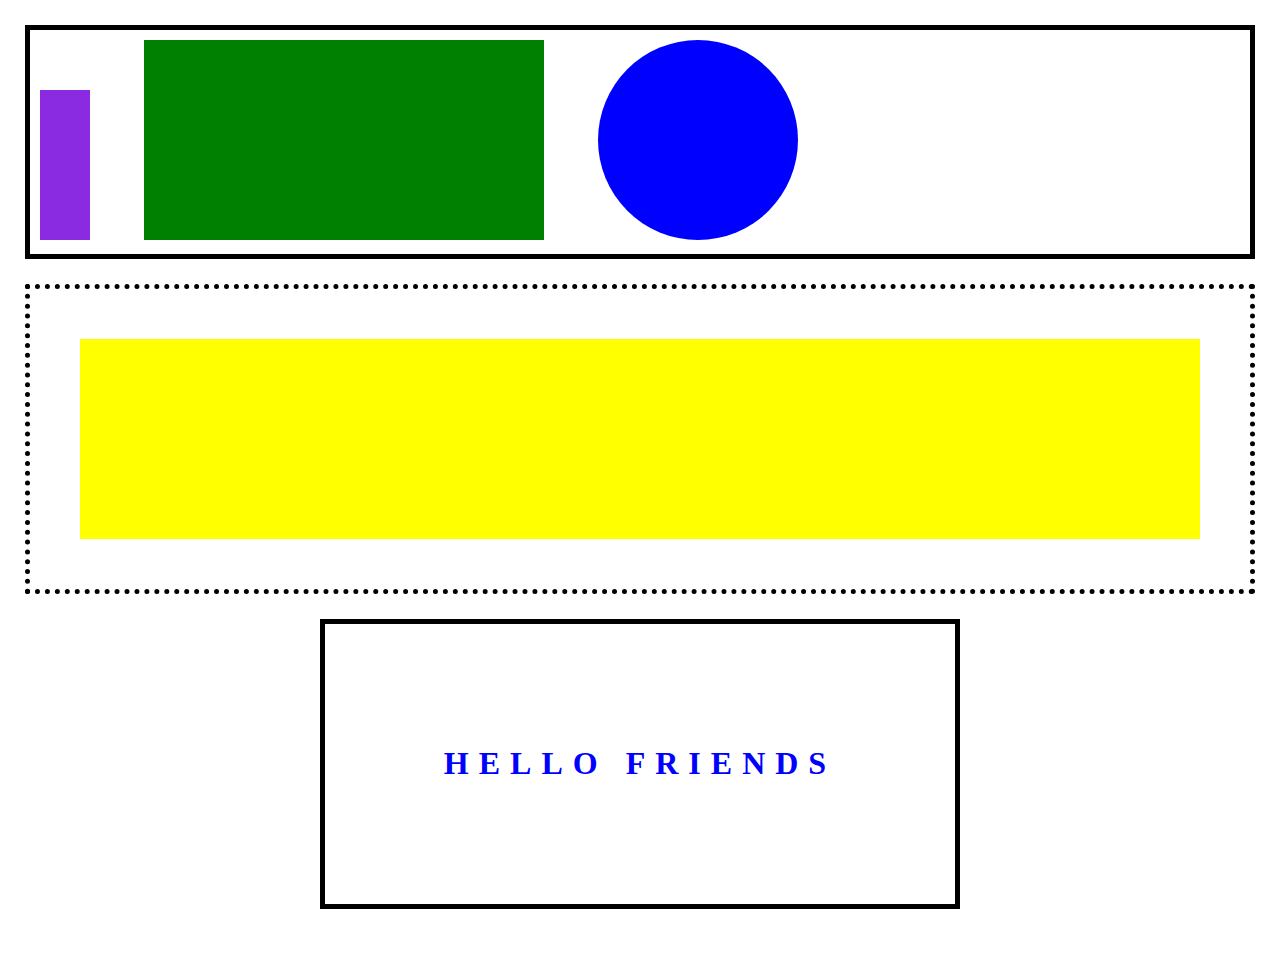
<file: second/index.html>
<!-- Put your HTML HERE, make sure to connect your index.css sheet -->
<!DOCTYPE html>
<html>
  <head>
    <title>Second</title>
    <link rel="stylesheet" href="index.css">
  </head>
  <body>

    <div class="container-one">
      <div class="square-one"></div>
      <div class="square-two"></div>
      <div class="circle-one"></div>
    </div>

    <div class="container-two">
      <div class="box-one"></div>
    </div>

    <div class="footer">
      <h1>HELLO FRIENDS</h1>
    </div>
    
  </body>
</html>
</file>
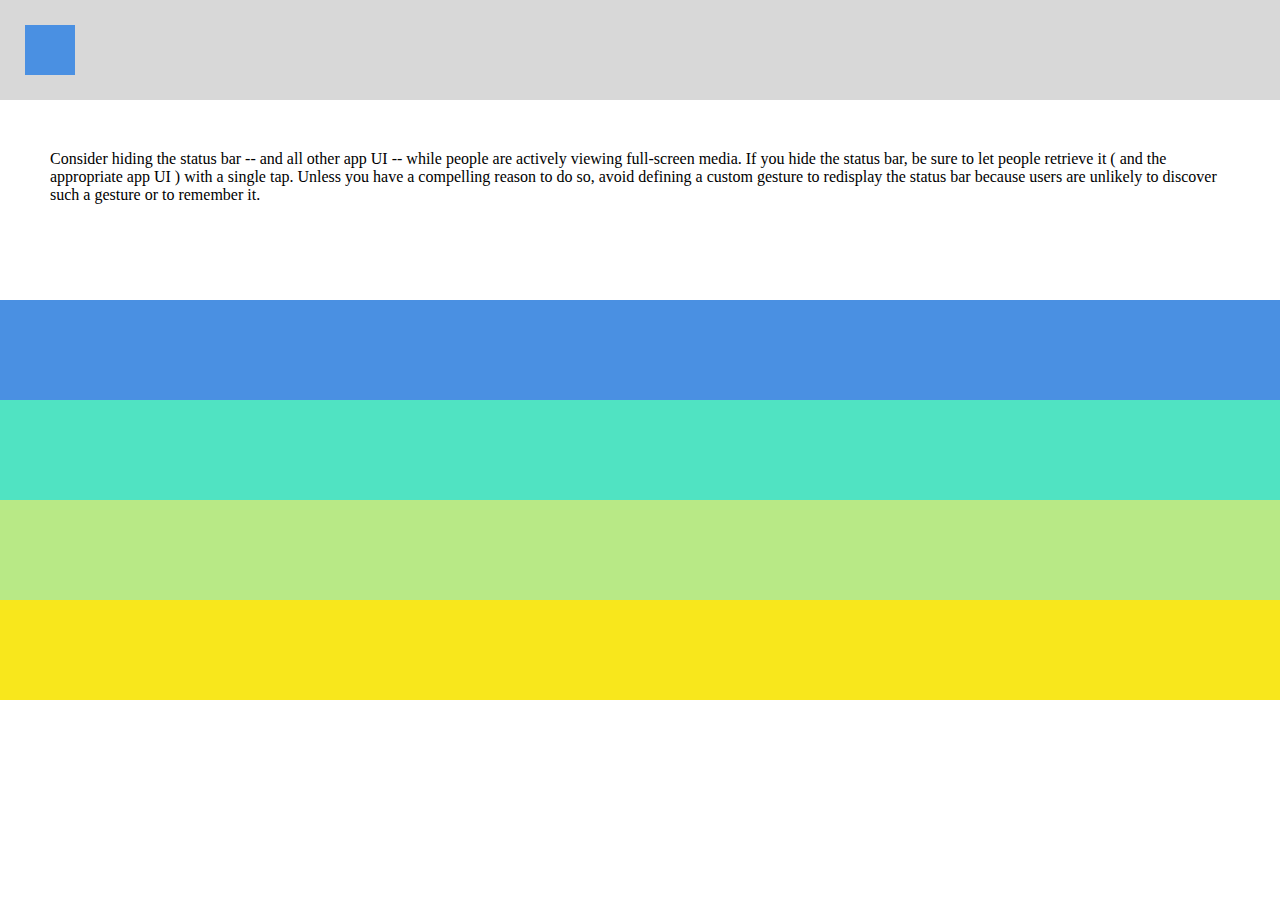
<file: third/index.html>
<!DOCTYPE html>
<html>
  <head>
    <title> Third - Solution </title>
    <link rel="stylesheet" href="index.css" />
  </head>

  <body>
    <div class="row row-1">
      <div class="row-1-div"></div>
    </div>

    <div class="row-big row-2">
      <span class="row-2-span">
        Consider hiding the status bar -- and all other app UI -- while people are actively viewing full-screen media. If you hide the status bar, be sure to let people retrieve it ( and the appropriate app UI ) with a single tap. Unless you have a compelling reason to do so, avoid defining a custom gesture to redisplay the status bar because users are unlikely to discover such a gesture or to remember it.
      </span>
    </div>

    <div class="row row-3"></div>
    <div class="row row-4"></div>
    <div class="row row-5"></div>
    <div class="row row-6"></div>

  </body>
</html>
</file>
<file: second/index.css>
body {
  margin: 0;
  padding: 25px;
}

.container-one {
  width: 100%;
  border: solid black 5px;
  padding: 10px;
  box-sizing: border-box;
}

.square-one {
  height: 150px;
  width: 50px;
  background-color: blueviolet;
  display: inline-block;
}

.square-two {
  height: 200px;
  width: 400px;
  display: inline-block;
  background-color: green;
  margin: 0 50px;
}

.circle-one {
  height: 200px;
  width: 200px;
  border-radius: 50%;
  background-color: blue;
  display: inline-block;
}

.container-two {
  width: 100%;
  border: 5px dotted black;
  padding: 50px;
  box-sizing: border-box;
  margin-top: 25px;
}

.box-one {
  width: 100%;
  height: 200px;
  background-color: yellow;
}

.footer {
  width: 50vw;
  border: 5px solid black;
  background-color: white;
  padding: 100px;
  box-sizing: border-box;
  margin: 25px auto;
}

.footer h1 {
  width: 100%;
  text-align: center;
  color: blue;
  letter-spacing: 10px;
}
</file>
<file: third/index.css>
body, html {
  margin: 0;
  padding: 0;
}

.row {
  height: 100px;
  width: 100%;
}

.row-big {
  height: 200px;
  width: 100%;
}

.row-1 {
  background-color: #D8D8D8;
  padding: 25px;
  box-sizing: border-box;
}

.row-1-div {
  width: 50px;
  height: 50px;
  background-color: #4A90E2;
}

.row-2 {
  background-color: #fff;
  box-sizing: border-box;
  padding: 50px;
}

.row-3 {
  background-color: #4A90E2;
}

.row-4 {
  background-color: #50E3C2;
}

.row-5 {
  background-color: #B8E986;
}

.row-6 {
  background-color: #F8E71C;
}
</file>
